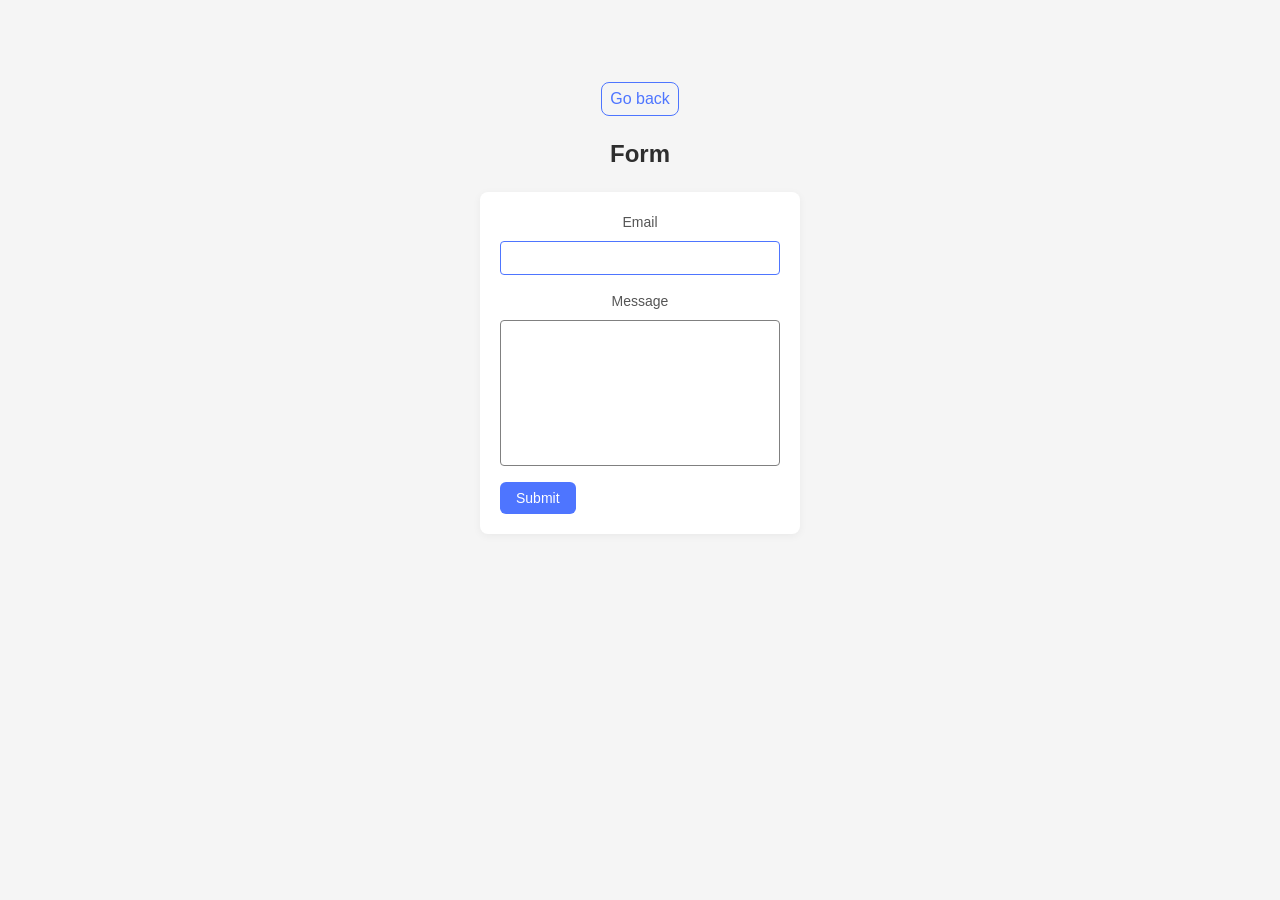
<file: src/2-form.html>
<!doctype html>
<html lang="en">
  <head>
    <meta charset="UTF-8" />
    <meta http-equiv="X-UA-Compatible" content="IE=edge" />
    <meta name="viewport" content="width=device-width, initial-scale=1.0" />
    <title>Form</title>
    <link rel="stylesheet" href="./css/styles.css" />
  </head>
  <body>
    <main>
      <div class="container-form">
        <a class="back-link" href="./index.html">Go back</a>
        <h1 class="main-title">Form</h1>
        <form class="feedback-form" autocomplete="off">
          <label>
            Email
            <input type="email" name="email" autofocus />
          </label>
          <label>
            Message
            <textarea name="message" rows="8"></textarea>
          </label>
          <button type="submit">Submit</button>
        </form>
      </div>
    </main>

    <script type="module" src="./js/2-form.js"></script>
  </body>
</html>
</file>
<file: src/css/styles.css>
/**
  |============================
  | include css partials with
  | default @import url()
  |============================
*/
/* Common styles */
@import url('./reset.css');
@import url('./base.css');
@import url('./container.css');
@import url('./animations.css');

/* Sections style */
@import url('./header.css');
@import url('./vite-promo.css');
@import url('./badges.css');
@import url('./back-link.css');
@import url('./footer.css');
@import url('./gallery-image.css');
@import url('./form.css');
</file>
